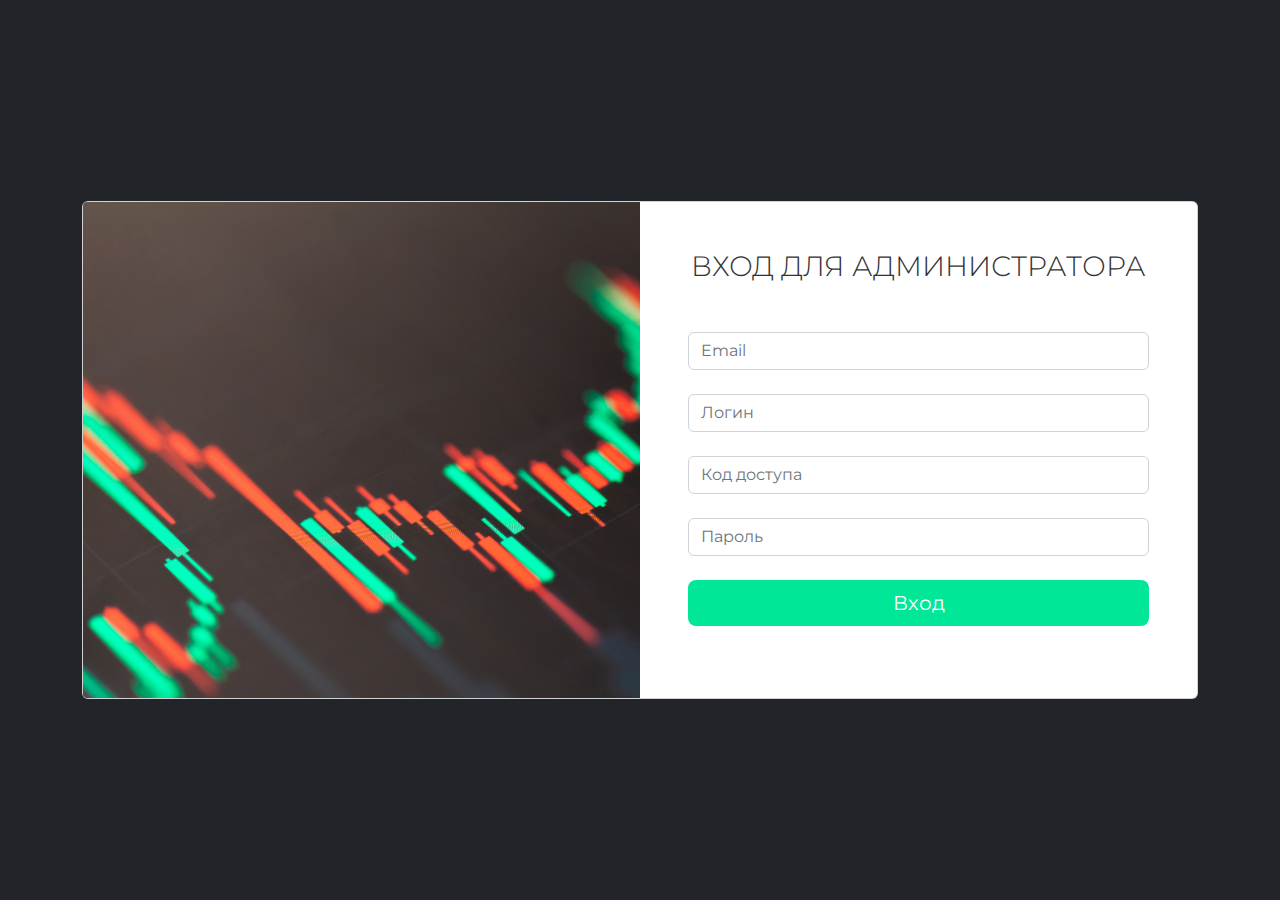
<file: templates/login-admin.html>
<!doctype html>
<html lang="ru">
    <head>
        <meta charset="utf-8">
        <meta name="viewport" content="width=device-width, initial-scale=1">
        <link rel="stylesheet" href="../src/css/bootstrap.css">
        <link rel="stylesheet" href="../src/css/main.css">
        <title>Логин администаротра</title>
    </head>

    <body>

    <section class="h-100 bg-dark">
  <div class="container py-5 h-100">
    <div class="row d-flex justify-content-center align-items-center h-100">
      <div class="col">
        <div class="card card-registration my-4">
          <div class="row g-0">
            <div class="col-xl-6 d-none d-xl-block background-card" style="background-image: url('../src/img/login.jpg')">
            </div>
            <div class="col-xl-6 text-center">
              <div class="card-body p-md-5 text-black">
                <h3 class="mb-5 text-uppercase">Вход для администратора</h3>

                <form method="POST" class="form-outline mb-4">
                    <input type="email" required class="form-control mb-4" id="inputEmail" placeholder="Email">
                    <input type="text" required class="form-control mb-4" id="inputName" placeholder="Логин">
                    <input type="text" required class="form-control mb-4" id="inputInvite" placeholder="Код доступа">
                    <input type="password" required class="form-control mb-4" id="inputPassword1" placeholder="Пароль">
                    <button type="submit" style="background-color: #00E797; width: 100%; color: white;" class="btn btn-lg brd-n">Вход</button>
                </form>
              </div>
            </div>
          </div>
        </div>
      </div>
    </div>
  </div>
</section>

        <script src="https://cdn.jsdelivr.net/npm/bootstrap@5.2.2/dist/js/bootstrap.bundle.min.js" integrity="sha384-OERcA2EqjJCMA+/3y+gxIOqMEjwtxJY7qPCqsdltbNJuaOe923+mo//f6V8Qbsw3" crossorigin="anonymous"></script>
    </body>
</html>
</file>
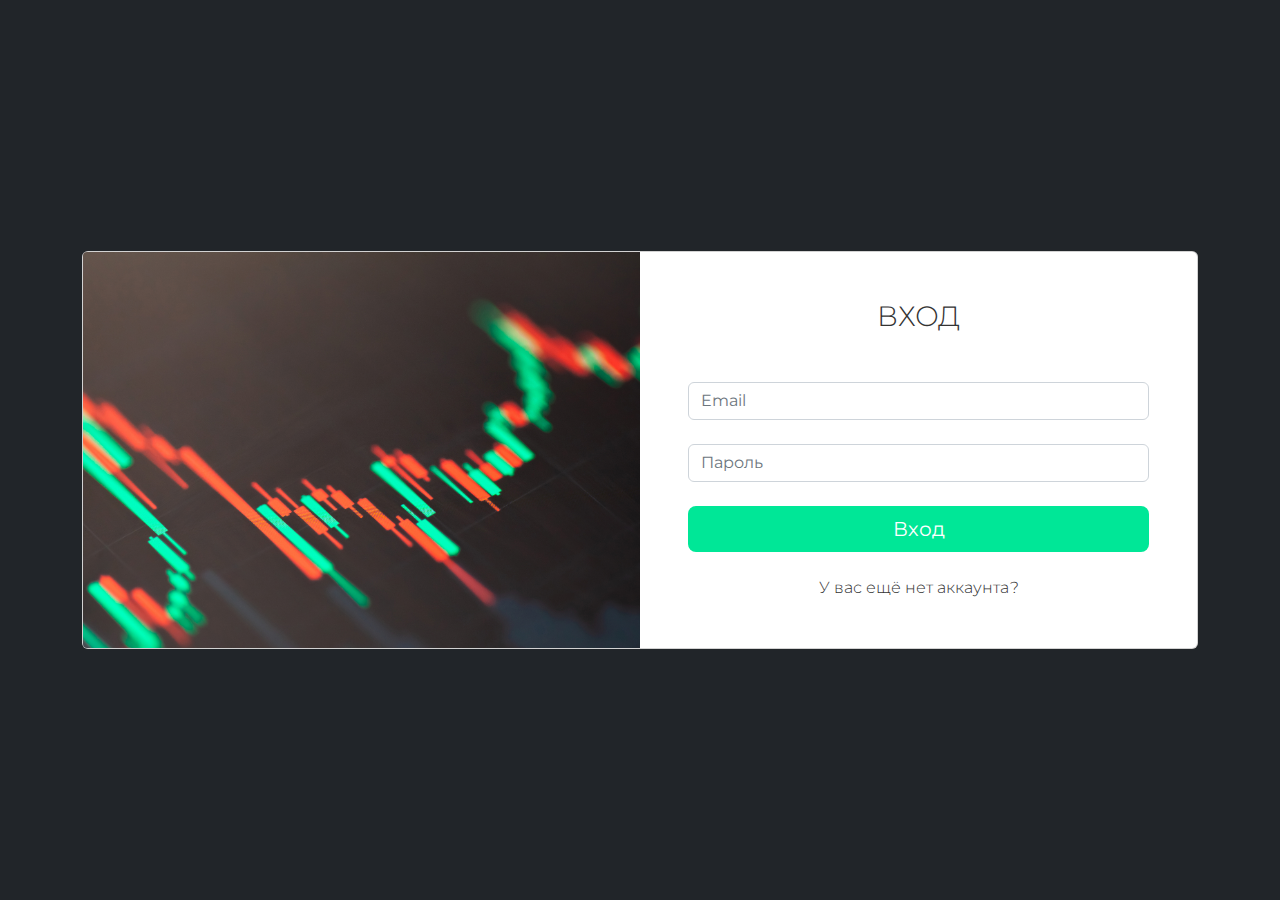
<file: templates/login.html>
<!doctype html>
<html lang="ru">
    <head>
        <meta charset="utf-8">
        <meta name="viewport" content="width=device-width, initial-scale=1">
        <link rel="stylesheet" href="../src/css/bootstrap.css">
        <link rel="stylesheet" href="../src/css/main.css">
        <title>Логин</title>
    </head>

    <body>

    <section class="h-100 bg-dark">
  <div class="container py-5 h-100">
    <div class="row d-flex justify-content-center align-items-center h-100">
      <div class="col">
        <div class="card card-registration my-4">
          <div class="row g-0">
            <div class="col-xl-6 d-none d-xl-block background-card" style="background-image: url('../src/img/login.jpg')">
            </div>
            <div class="col-xl-6 text-center">
              <div class="card-body p-md-5 text-black">
                <h3 class="mb-5 text-uppercase">Вход</h3>

                <form method="POST" class="form-outline mb-4">
                    <input type="email" required class="form-control mb-4" id="inputEmail" placeholder="Email">
                    <input type="password" required class="form-control mb-4" id="inputPassword1" placeholder="Пароль">
                    <button type="submit" style="background-color: #00E797; width: 100%; color: white;" class="btn btn-lg brd-n">Вход</button>
                </form>

                <a href="registration.html">У вас ещё нет аккаунта?</a>




              </div>
            </div>
          </div>
        </div>
      </div>
    </div>
  </div>
</section>

        <script src="https://cdn.jsdelivr.net/npm/bootstrap@5.2.2/dist/js/bootstrap.bundle.min.js" integrity="sha384-OERcA2EqjJCMA+/3y+gxIOqMEjwtxJY7qPCqsdltbNJuaOe923+mo//f6V8Qbsw3" crossorigin="anonymous"></script>
    </body>
</html>
</file>
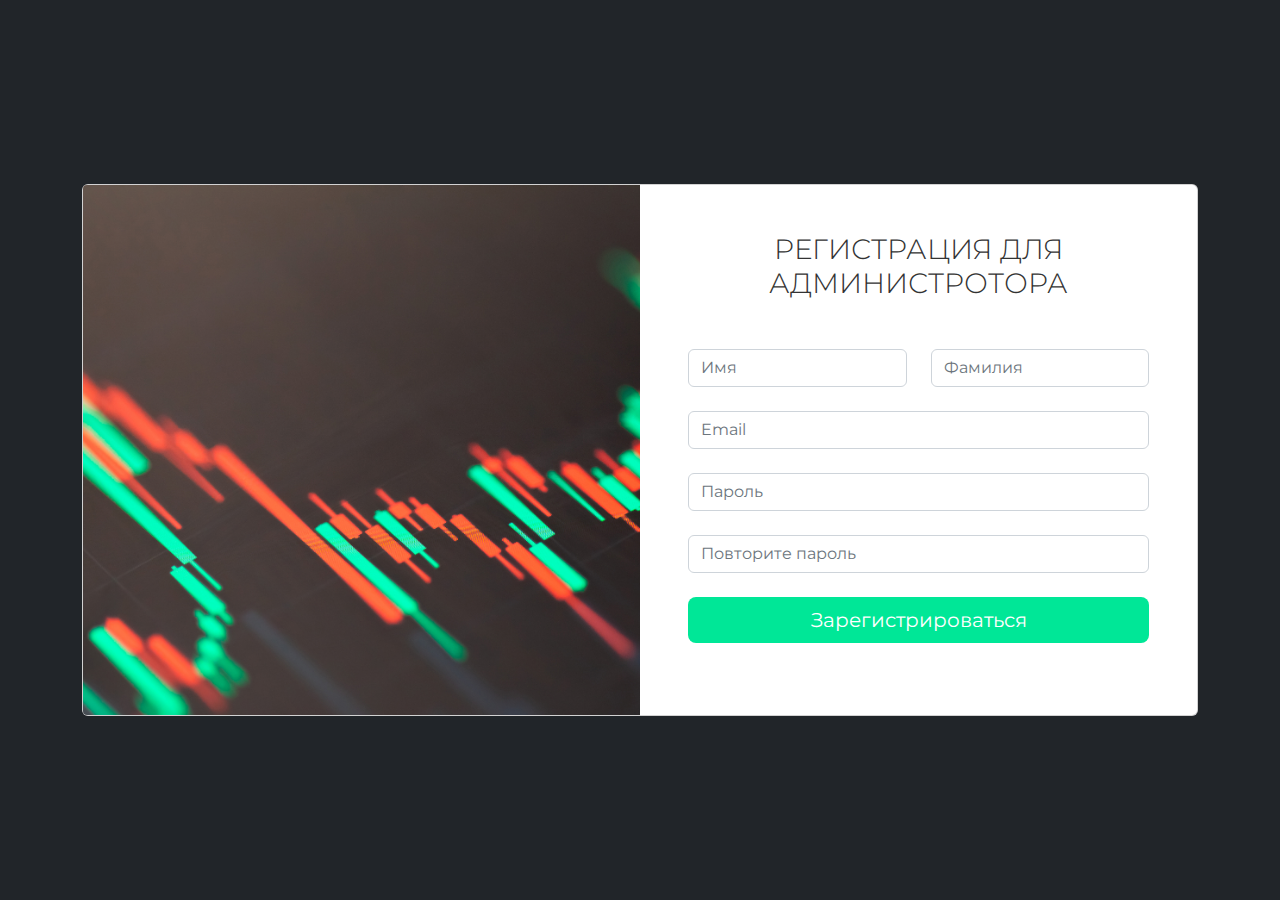
<file: templates/registration-admin.html>
<!doctype html>
<html lang="ru">
    <head>
        <meta charset="utf-8">
        <meta name="viewport" content="width=device-width, initial-scale=1">
        <link rel="stylesheet" href="../src/css/bootstrap.css">
        <link rel="stylesheet" href="../src/css/main.css">
        <title>Регистрация для администротора</title>
    </head>

    <body>

    <section class="h-100 bg-dark">
  <div class="container py-5 h-100">
    <div class="row d-flex justify-content-center align-items-center h-100">
      <div class="col">
        <div class="card card-registration my-4">
          <div class="row g-0">
            <div class="col-xl-6 d-none d-xl-block background-card" style="background-image: url('../src/img/login.jpg')">
            </div>
            <div class="col-xl-6 text-center">
              <div class="card-body p-md-5 text-black">
                <h3 class="mb-5 text-uppercase">Регистрация для администротора</h3>

                <div class="row mb-4">
                  <div class="col-md-6">
                    <div class="form-outline">
                      <input type="password" required class="form-control" id="firstName" placeholder="Имя">
                    </div>
                  </div>

                  <div class="col-md-6">
                    <div class="form-outline">
                      <input type="password" required class="form-control" id="lastName" placeholder="Фамилия">
                    </div>
                  </div>
                </div>

                <form method="POST" class="form-outline mb-4">
                  <input type="email" required class="form-control mb-4" id="inputEmail" placeholder="Email">
                  <input type="password" required class="form-control mb-4" id="inputPassword1" placeholder="Пароль">
                  <input type="password" required class="form-control mb-4" id="inputPassword2" placeholder="Повторите пароль">

                  <button type="submit" style="background-color: #00E797; width: 100%; color: white;" class="btn btn-lg brd-n">Зарегистрироваться</button>

                </form>
              </div>
            </div>
          </div>
        </div>
      </div>
    </div>
  </div>
</section>

        <script src="https://cdn.jsdelivr.net/npm/bootstrap@5.2.2/dist/js/bootstrap.bundle.min.js" integrity="sha384-OERcA2EqjJCMA+/3y+gxIOqMEjwtxJY7qPCqsdltbNJuaOe923+mo//f6V8Qbsw3" crossorigin="anonymous"></script>
    </body>
</html>
</file>
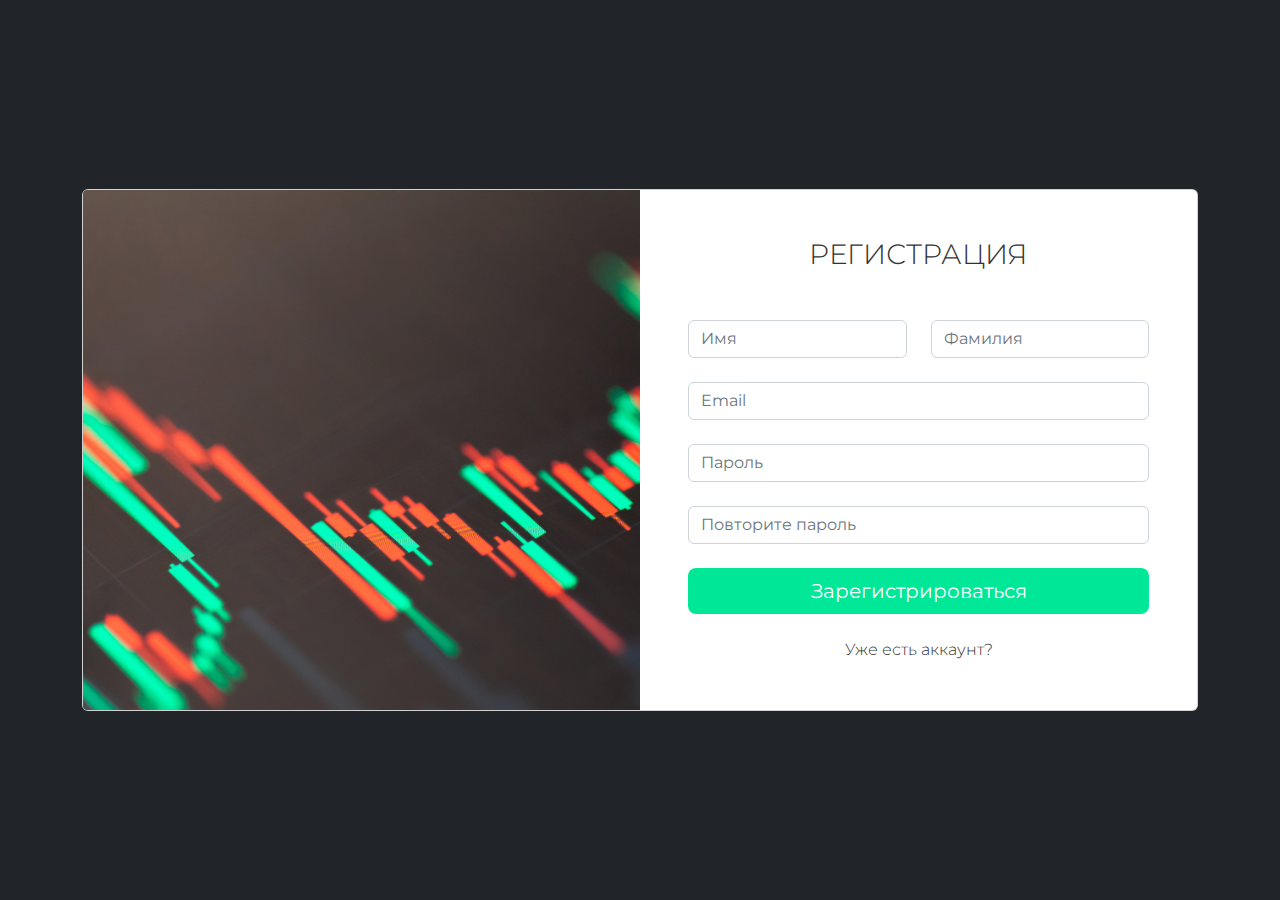
<file: templates/registration.html>
<!doctype html>
<html lang="ru">
    <head>
        <meta charset="utf-8">
        <meta name="viewport" content="width=device-width, initial-scale=1">
        <link rel="stylesheet" href="../src/css/bootstrap.css">
        <link rel="stylesheet" href="../src/css/main.css">
        <title>Регистрация</title>
    </head>

    <body>

    <section class="h-100 bg-dark">
  <div class="container py-5 h-100">
    <div class="row d-flex justify-content-center align-items-center h-100">
      <div class="col">
        <div class="card card-registration my-4">
          <div class="row g-0">
            <div class="col-xl-6 d-none d-xl-block background-card" style="background-image: url('../src/img/login.jpg')">
            </div>
            <div class="col-xl-6 text-center">
              <div class="card-body p-md-5 text-black">
                <h3 class="mb-5 text-uppercase">Регистрация</h3>

                <div class="row mb-4">
                  <div class="col-md-6">
                    <div class="form-outline">
                      <input type="password" required class="form-control" id="firstName" placeholder="Имя">
                    </div>
                  </div>

                  <div class="col-md-6">
                    <div class="form-outline">
                      <input type="password" required class="form-control" id="lastName" placeholder="Фамилия">
                    </div>
                  </div>
                </div>

                <form method="POST" class="form-outline mb-4">
                  <input type="email" required class="form-control mb-4" id="inputEmail" placeholder="Email">
                  <input type="password" required class="form-control mb-4" id="inputPassword1" placeholder="Пароль">
                  <input type="password" required class="form-control mb-4" id="inputPassword2" placeholder="Повторите пароль">

                  <button type="submit" style="background-color: #00E797; width: 100%; color: white;" class="btn btn-lg brd-n">Зарегистрироваться</button>

                </form>

                <a href="login.html">Уже есть аккаунт?</a>



              </div>
            </div>
          </div>
        </div>
      </div>
    </div>
  </div>
</section>

        <script src="https://cdn.jsdelivr.net/npm/bootstrap@5.2.2/dist/js/bootstrap.bundle.min.js" integrity="sha384-OERcA2EqjJCMA+/3y+gxIOqMEjwtxJY7qPCqsdltbNJuaOe923+mo//f6V8Qbsw3" crossorigin="anonymous"></script>
    </body>
</html>
</file>
<file: src/css/main.css>
@import url('https://fonts.googleapis.com/css?family=Montserrat&display=swap');

html{
    height: 100%;
}

body {
    /* background-color: #37393d; */
    background-color: #white;
    font-family: "Montserrat";
    font-weight: 300;
    font-size: 16px;
    color: #555;
    height: 100%;
    -webkit-font-smoothing: antialiased;
    -webkit-overflow-scrolling: touch;


}

h1, h2, h3, h4, h5, h6 {
    font-family: "Montserrat";
    font-weight: 300;
    color: #333;
}

p {
    line-height: 28px;
    margin-bottom: 25px;
}
.centered {
    text-align: center;
}

a {
    color: #333 !important;
    text-decoration: none;
}

a:hover, a:focus {
    color: #7b7b7b;
    text-decoration: none;
    outline: 0;
}

.background-card{
    border-top-left-radius: 0.25rem;
    border-bottom-left-radius: 0.25rem;
    background-size: cover;
}

.brd-n{
    border: none;
}

.text-b{
    font-weight: bold;
}

.avatar {
    border-radius: 50%;
    max-width: 40px;
    max-height: 40px;
}

.btn-primary {
    --bs-btn-color: #fff;
    --bs-btn-bg: #35A8C9;
    --bs-btn-border-color: none;
    --bs-btn-hover-color: #fff;
    --bs-btn-hover-bg: #014B60;
    --bs-btn-hover-border-color: #014B60;
    --bs-btn-focus-shadow-rgb: 49, 132, 253;
    --bs-btn-active-color: #fff;
    --bs-btn-active-bg: #014B60;
    --bs-btn-active-border-color: #014B60;
    --bs-btn-active-shadow: inset 0 3px 5px rgba(0, 0, 0, 0.125);
    --bs-btn-disabled-color: #fff;
    --bs-btn-disabled-bg: #014B60;
    --bs-btn-disabled-border-color: #014B60;
}

.dropdown-menu {
    --bs-dropdown-link-active-bg: #35A8C9;
}

.results tr[visible='false'],
.no-result{
  display:none;
}

.results tr[visible='true']{
  display:table-row;
}

.counter{
  padding:8px;
  color:#ccc;
}

.postimg{
    max-width: fit-content;
    min-height: 40vh;
}

.imgcover{
    background-position: center center;
    background-size: cover;
}



@media (max-width: 576px) {
    #sidebar{
        display: none;
    }
    #upmenu{
        display: block !important;
    }

}
</file>
